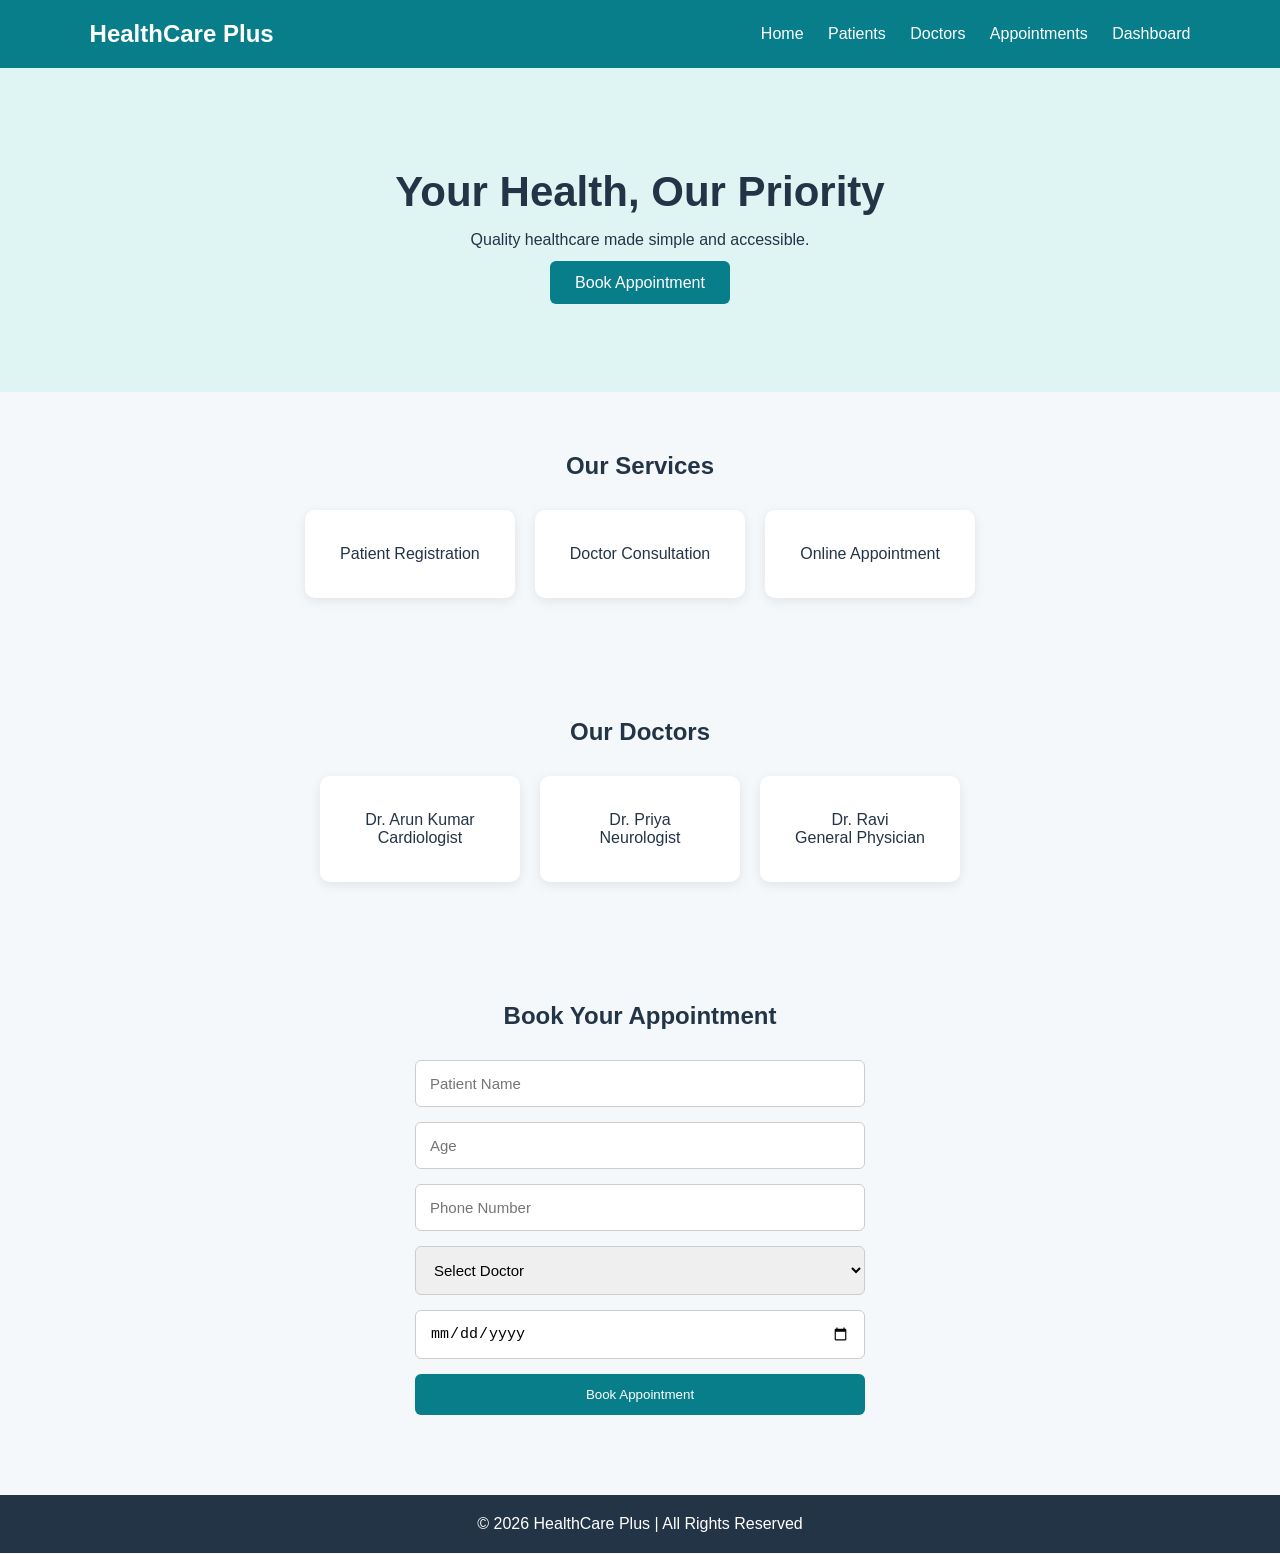
<file: Frontend/index.html>
<!DOCTYPE html>
<html lang="en">
<head>
    <meta charset="UTF-8">
    <meta name="viewport" content="width=device-width, initial-scale=1.0">
    <title>HealthCare Plus</title>
    <link rel="stylesheet" href="style.css">
</head>
<body>

<header>
    <h2>HealthCare Plus</h2>
    
<nav>
    <a href="index.html">Home</a>
    <a href="patient.html">Patients</a>
    <a href="doctor.html">Doctors</a>
    <a href="appointment.html">Appointments</a>
    <a href="dashboard.html">Dashboard</a>
</nav>

</header>

<section class="hero" id="home">
    <h1>Your Health, Our Priority</h1>
    <p>Quality healthcare made simple and accessible.</p>
    <a href="#appointment" class="btn">Book Appointment</a>
</section>

<section id="services">
    <h2>Our Services</h2>
    <div class="cards">
        <div class="card">Patient Registration</div>
        <div class="card">Doctor Consultation</div>
        <div class="card">Online Appointment</div>
    </div>
</section>

<section id="doctors">
    <h2>Our Doctors</h2>
    <div class="cards">
        <div class="card">Dr. Arun Kumar<br>Cardiologist</div>
        <div class="card">Dr. Priya<br>Neurologist</div>
        <div class="card">Dr. Ravi<br>General Physician</div>
    </div>
</section>

<section id="appointment">
    <h2>Book Your Appointment</h2>

    <form id="appointmentForm">
        <input type="text" id="name" placeholder="Patient Name" required>
        <input type="number" id="age" placeholder="Age" required>
        <input type="tel" id="phone" placeholder="Phone Number" required>

        <select id="doctor" required>
            <option value="">Select Doctor</option>
            <option>Dr. Arun Kumar</option>
            <option>Dr. Priya</option>
            <option>Dr. Ravi</option>
        </select>

        <input type="date" id="date" required>
        <button type="submit">Book Appointment</button>
    </form>

    <p id="message"></p>
</section>

<footer>
    <p>© 2026 HealthCare Plus | All Rights Reserved</p>
</footer>

<script src="script.js"></script>
</body>
</html>
</file>
<file: Frontend/style.css>
* {
    margin: 0;
    padding: 0;
    box-sizing: border-box;
}

body {
    font-family: Arial, sans-serif;
    background: #f4f8fb;
    color: #243447;
}

header {
    background: #087e8b;
    color: white;
    padding: 20px 7%;
    display: flex;
    justify-content: space-between;
    align-items: center;
    flex-wrap: wrap;
    gap: 15px;
}

nav a {
    color: white;
    text-decoration: none;
    margin-left: 20px;
}

.hero {
    text-align: center;
    padding: 100px 20px;
    background: #dff5f3;
}

.hero h1 {
    font-size: 42px;
    margin-bottom: 15px;
}

.hero p {
    margin-bottom: 25px;
}

.btn, button {
    background: #087e8b;
    color: white;
    padding: 13px 25px;
    border: none;
    border-radius: 6px;
    text-decoration: none;
    cursor: pointer;
}

section {
    padding: 60px 7%;
    text-align: center;
}

section h2 {
    margin-bottom: 30px;
}

.cards {
    display: flex;
    justify-content: center;
    flex-wrap: wrap;
    gap: 20px;
}

.card {
    background: white;
    padding: 35px;
    border-radius: 10px;
    box-shadow: 0 3px 12px #00000015;
    min-width: 200px;
}

form {
    max-width: 450px;
    margin: auto;
    display: flex;
    flex-direction: column;
    gap: 15px;
}

input, select {
    padding: 14px;
    border: 1px solid #ccc;
    border-radius: 6px;
    font-size: 15px;
}

#message {
    margin-top: 20px;
    color: #087e8b;
}

footer {
    background: #243447;
    color: white;
    text-align: center;
    padding: 20px;
}

@media(max-width: 600px) {
    header {
        flex-direction: column;
    }

    nav a {
        margin: 7px;
        display: inline-block;
    }

    .hero h1 {
        font-size: 30px;
    }
}

table {
    width: 100%;
    border-collapse: collapse;
    margin: 20px 0 40px;
    background: white;
}

th, td {
    padding: 12px;
    border: 1px solid #ddd;
    text-align: left;
}

th {
    background: #087e8b;
    color: white;
}
.patient-list-section {
    margin-top: 50px;
}

.patient-list-section h2 {
    margin-bottom: 25px;
    text-align: center;
}

#patientForm {
    margin-bottom: 30px;
}
</file>
